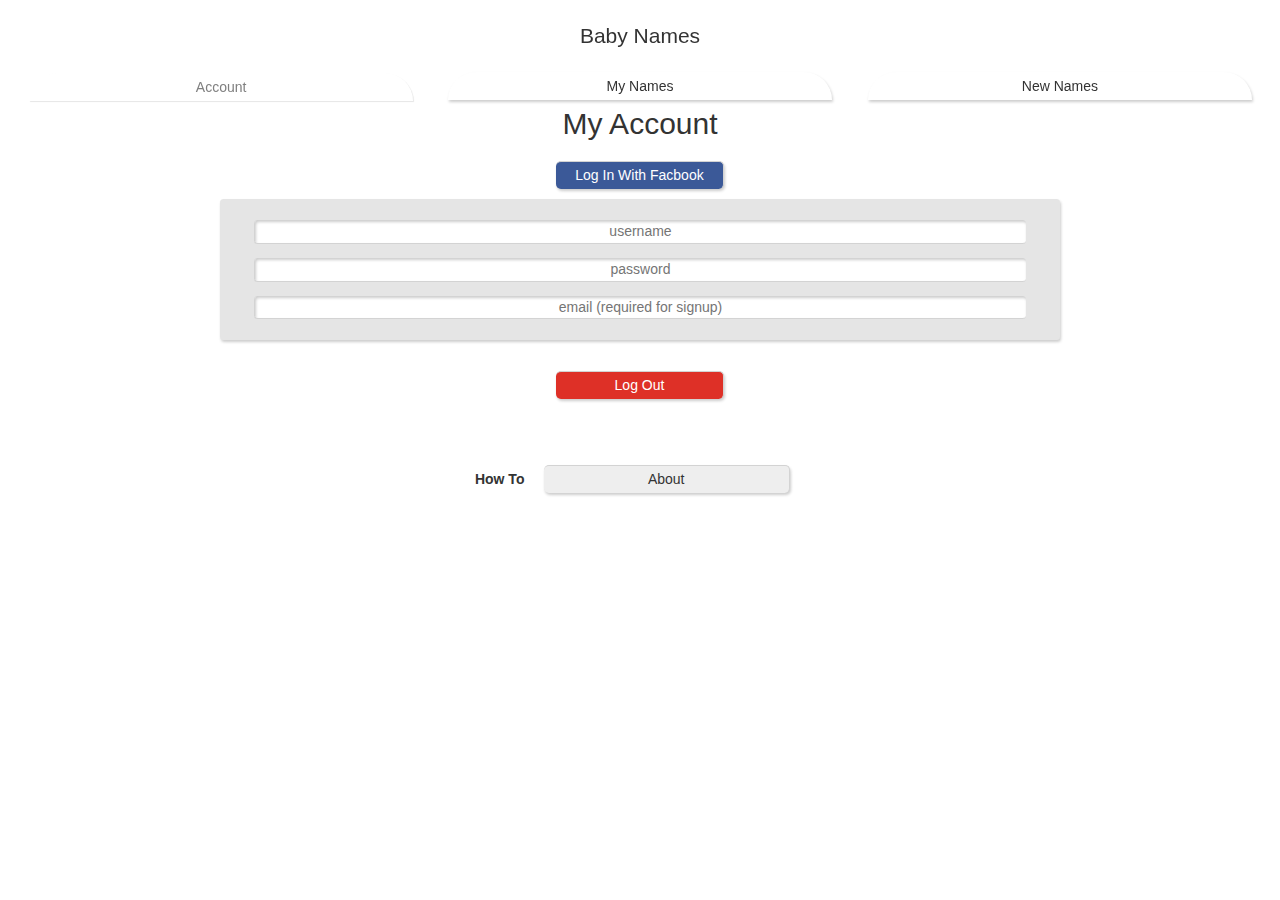
<file: index.html>
<!doctype html>
<head>
  <meta charset="utf-8">
  <title>Baby Names</title>
  <meta name="description" content="Baby Names">
  <meta name="viewport" content="width=device-width, initial-scale=1.0, maximum-scale=1.0, user-scalable=0"/>
  <link rel="apple-touch-icon" href="apple-touch-icon.png"/>
  <link rel="stylesheet" href="css/reset.css">
  <link rel="stylesheet" href="css/styles.css">
  <link type="text/css" rel="stylesheet" media="only screen and (max-device-width: 480px)" href="css/iPhone.css" />
  <link rel="stylesheet" href="https://maxcdn.bootstrapcdn.com/bootstrap/3.3.2/css/bootstrap.min.css">
  <script src="https://code.jquery.com/jquery-2.1.3.min.js"></script>
  <script type="text/javascript" src="http://www.parsecdn.com/js/parse-1.3.3.min.js"></script>
  <script src="https://maxcdn.bootstrapcdn.com/bootstrap/3.3.2/js/bootstrap.min.js"></script>
</head>
<body onload="currentPage('Account')">
  <script>
    window.fbAsyncInit = function() {
      Parse.FacebookUtils.init({
        appId      : '250844308284965',
        status     : false,  // check Facebook Login status
        cookie     : true,  // enable cookies to allow Parse to access the session
        xfbml      : true,  // initialize Facebook social plugins on the page
        version    : 'v2.2' // point to the latest Facebook Graph API version
      });
    };
    (function(d, s, id){
      var js, fjs = d.getElementsByTagName(s)[0];
      if (d.getElementById(id)) {return;}
      js = d.createElement(s); js.id = id;
      js.src = "//connect.facebook.net/en_US/sdk.js";
      fjs.parentNode.insertBefore(js, fjs);
    }(document, 'script', 'facebook-jssdk'));
  </script>
  <div class="spacer"></div>
  <div id="main" class="container">
    <header>
      <h1>Baby Names</h1>
      <button id="account" class="selected" onclick="account()">Account</button>
      <button id="myNames" onclick="myNames()">My Names</button>
      <button id="newNames" onclick="newNames()">New Names</button>
    </header>
    <div class="row">
      <div class="col-xs-12 col-sm-12 col-md-12 col-lg-12">
        <h2>My Account</h2>    
        <button class="fb_btn" id="logInWithFB" onclick="logInWithFB()">Log In With Facbook</button>    
        <button class="fb_btn" style="display:none;" id="linkWithFB" onclick="linkWithFB()">Link With Facebook</button>
        <a class="fb_btn fb_btn_a" style="display:none;" id="unlinkFromFB" onclick="unlinkFromFB()">Unlink From Facebook</a>
        <form id="loginForm" action="form_action.asp">
          <input id="username" type="text" name="username" placeholder="username" onkeypress="return logIn(event)"><br>
          <a style="display:none;" id="setUsername" onclick="setUsername()">Set Username</a>
          <input id="password" type="password" name="password" placeholder="password" onkeypress="return logIn(event)"><br>
          <a style="display:none;" id="resetPassword" onclick="resetPassword()">Reset Password</a>
          <input id="email" type="text" name="email" placeholder="email (required for signup)" onkeypress="return signUp(event)"><br>
          <a style="display:none;" id="setEmail" onclick="setEmail()">Set Email</a>
        </form>
        <div class="clearfix"></div><br>
        <button style="display:none;" id="signUp" onclick="signUpWithButton()">Sign Up</button>
        <button style="display:none;" id="logIn" onclick="logInWithButton()">Log In</button>
        <button id="logOut" class="red" onclick="logOut()">Log Out</button>
        <button style="display:none;" class="green" id="begin" onclick="newNames()">Begin!</button>
        <p id="output"></p>
      </div>      
    </div>    
  </div>
  <footer>
    <span><a href="about.html#howto">How To</a></span>
    <button onclick="about()">About</button>
  </footer>
  <script src="js/babynames.js"></script>
</body>
</html>
</file>
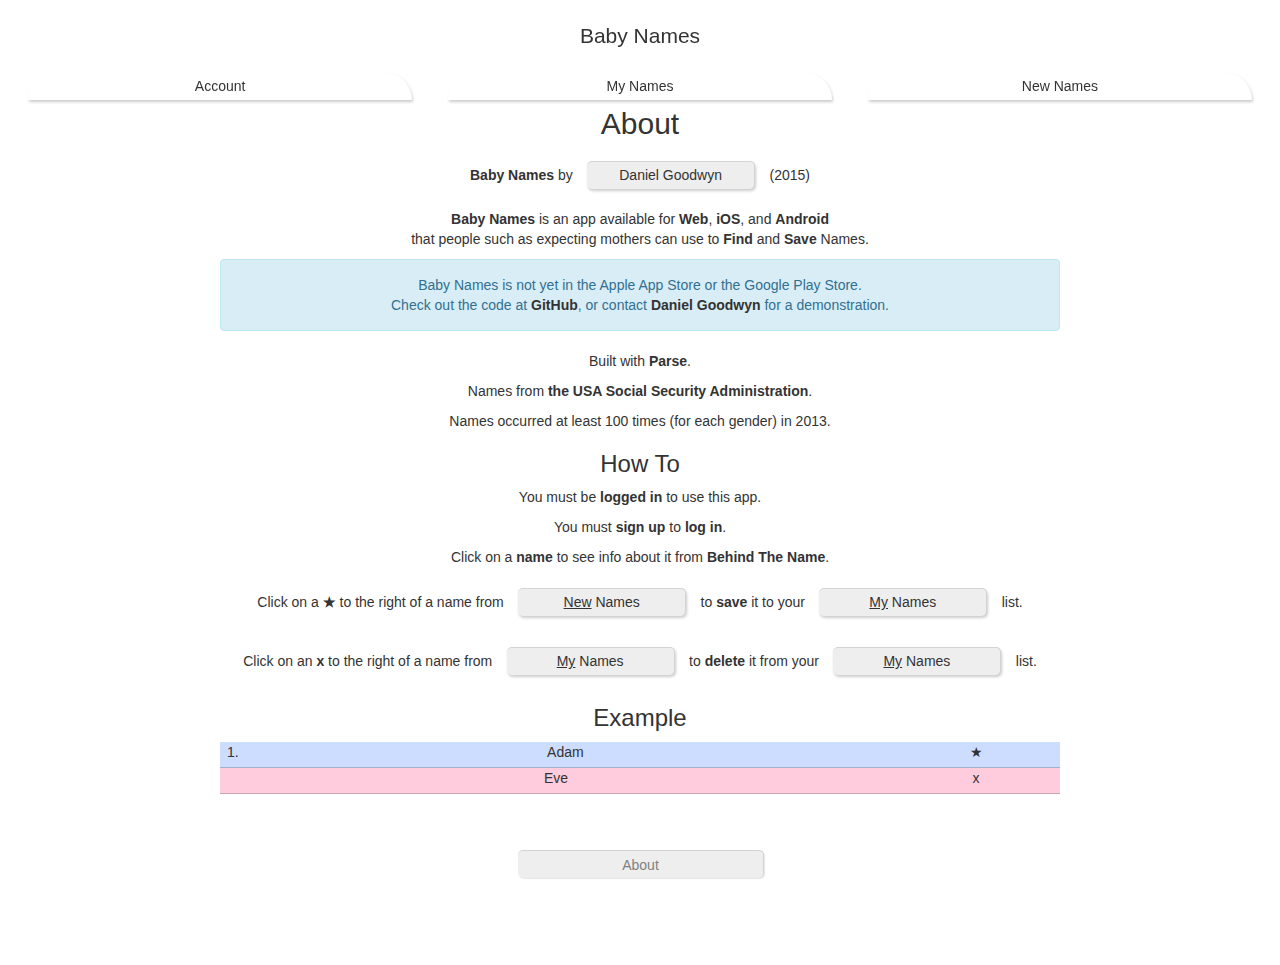
<file: about.html>
<!doctype html>
<head>
  <meta charset="utf-8">
  <title>Baby Names - About</title>
  <meta name="description" content="Baby Names">
  <meta name="viewport" content="width=device-width, initial-scale=1.0, maximum-scale=1.0, user-scalable=0"/>
  <link rel="apple-touch-icon" href="apple-touch-icon.png"/>
  <link rel="stylesheet" href="css/reset.css">
  <link rel="stylesheet" href="css/styles.css">
  <link type="text/css" rel="stylesheet" media="only screen and (max-device-width: 480px)" href="css/iPhone.css" />
  <link rel="stylesheet" href="https://maxcdn.bootstrapcdn.com/bootstrap/3.3.2/css/bootstrap.min.css">
  <script src="https://code.jquery.com/jquery-2.1.3.min.js"></script>
  <script type="text/javascript" src="http://www.parsecdn.com/js/parse-1.3.3.min.js"></script>
  <script src="https://maxcdn.bootstrapcdn.com/bootstrap/3.3.2/js/bootstrap.min.js"></script>
</head>
<body onload="saveExample()">
  <div class="spacer"></div>
  <div id="main" class="container">
    <header>
      <h1>Baby Names</h1>
      <button id="account" onclick="account()">Account</button>
      <button id="myNames" onclick="myNames()">My Names</button>
      <button id="newNames" onclick="newNames()">New Names</button>
    </header>
    <div class="row">
      <div class="col-xs-12 col-sm-12 col-md-12 col-lg-12">
        <h2>About</h2>
        <p><a href="index.html">Baby Names</a> by <button onclick="dlg()">Daniel Goodwyn</button> (2015)</p>
        <p><b>Baby Names</b> is an app available for <b>Web</b>, <b>iOS</b>, and <b>Android</b><br>that people such as expecting mothers can use to <a onclick="newNames()">Find</a> and <a onclick="newNames()">Save</a> Names.</p>
        <p class="alert alert-info">Baby Names is not yet in the Apple App Store or the Google Play Store.
        <br>Check out the code at <a href="https://github.com/DanielGoodwyn/Web-Baby-Names">GitHub</a>, or contact <a href="http://www.danielgoodwyn.com/contact">Daniel Goodwyn</a> for a demonstration.</p>
        <p>Built with <a href="http://www.parse.com">Parse</a>.</p>
        <p>Names from <a href="http://www.ssa.gov/oact/babynames/limits.html">the USA Social Security Administration</a>.</p>
        <p>Names occurred at least 100 times (for each gender) in 2013.</p>
        <a name="howto"></a> <a href="#howto">
          <h3>How To</h3>
        </a>
        <p>You must be <a href="index.html">logged in</a> to use this app.</p>
        <p>You must <a href="index.html">sign up</a> to <a href="index.html">log in</a>.</p>
        <p>Click on a <b>name</b> to see info about it from <a href="http://behindthename.com">Behind The Name</a>.</p>
        <p>Click on a <a style="cursor:pointer;" onclick="fakeSave('Adam', 'M')">★</a> to the right of a name from <button onclick="newNames()"><u>New</u> Names</button> to <b>save</b> it to your <button onclick="myNames()"><u>My</u> Names</button> list.</p>
        <p>Click on an <a style="cursor:pointer;" onclick="fakeDelete('Eve')">x</a> to the right of a name from <button onclick="myNames()"><u>My</u> Names</button> to <b>delete</b> it from your <button onclick="myNames()"><u>My</u> Names</button> list.</p>
        <a name="example"></a> <a href="#example">
          <h3>Example</h3>
        </a>
        <div id="example" class="orderedList">
          <div id="Adam" class="listItem boy">
            <span class="rowTitle" onclick="getInfo(this.parentNode.id)" id="AdamLabel"><div class="orderedListNumber" id="1">1.</div>Adam</span>
            <span class="detail" onclick="fakeSave(this.parentNode.id, 'M')" id="AdamDetail">★</span>
          </div>
          <div id="Eve" class="listItem girl">
            <span class="rowTitle" onclick="getInfo(this.parentNode.id)" id="EveLabel">Eve</span>
            <span class="detail" onclick="fakeDelete(this.parentNode.id)" id="EveDetail">x</span>
          </div>
        </div>
        <p id="output"></p>
      </div>
    </div>
  </div>
  <footer>
    <button class="selected" onclick="about()">About</button>
  </footer>
  <script src="js/babynames.js"></script>
</body>
</html>
</file>
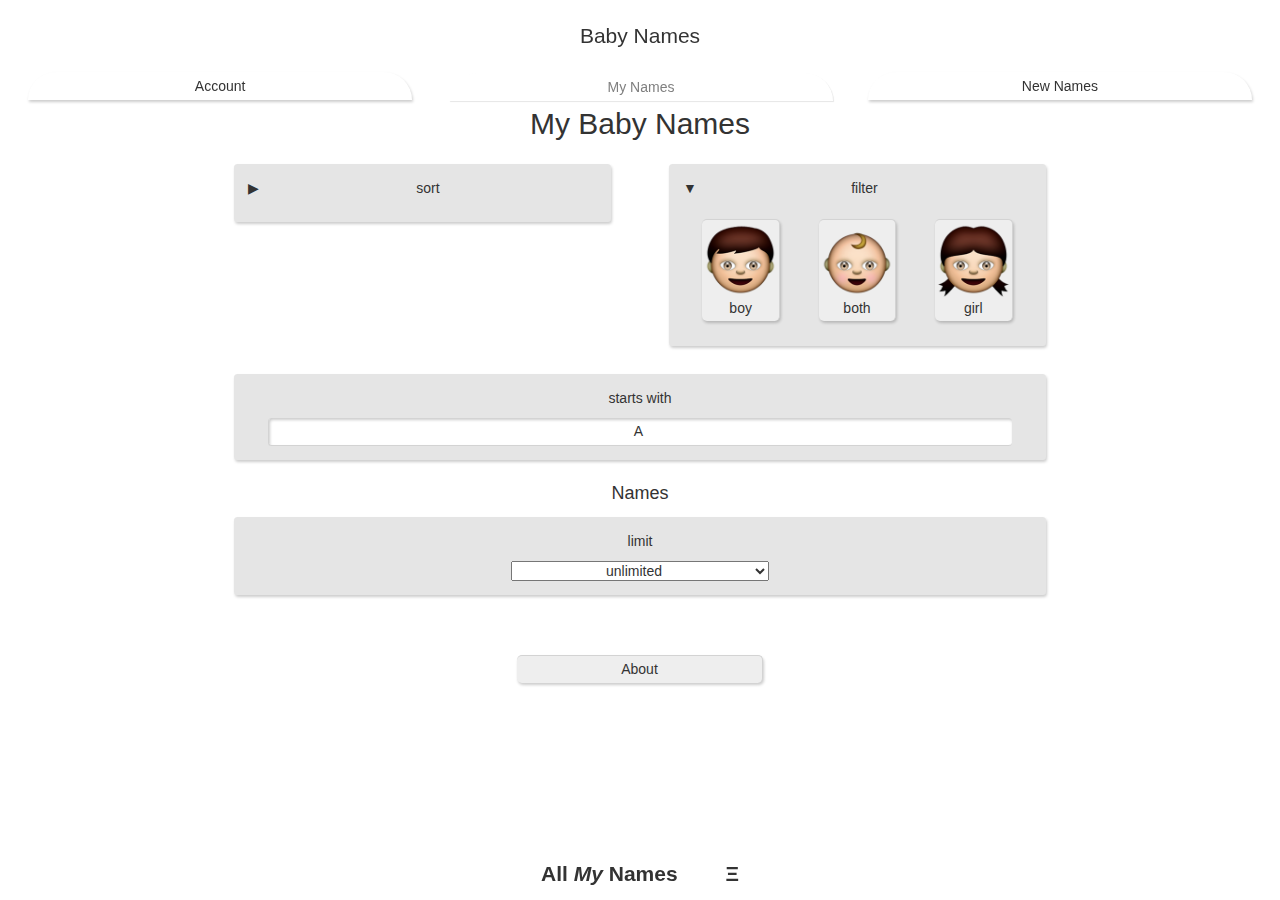
<file: mynames.html>
<head>
  <meta charset="utf-8">
  <title>My Baby Names</title>
  <meta name="description" content="Baby Names">
  <meta name="viewport" content="width=device-width, initial-scale=1.0, maximum-scale=1.0, user-scalable=0"/>
  <link rel="apple-touch-icon" href="apple-touch-icon.png"/>
  <link rel="stylesheet" href="css/reset.css">
  <link rel="stylesheet" href="css/styles.css">
  <link type="text/css" rel="stylesheet" media="only screen and (max-device-width: 480px)" href="css/iPhone.css" />
  <link rel="stylesheet" href="https://maxcdn.bootstrapcdn.com/bootstrap/3.3.2/css/bootstrap.min.css">
  <script src="https://code.jquery.com/jquery-2.1.3.min.js"></script>
  <script type="text/javascript" src="http://www.parsecdn.com/js/parse-1.3.3.min.js"></script>
  <script src="https://maxcdn.bootstrapcdn.com/bootstrap/3.3.2/js/bootstrap.min.js"></script>
</head>
<body onload="currentPage('MyNames')">
  <div class="spacer"></div>
  <div id="main" class="container">
    <header>
      <h1>Baby Names</h1>
      <button id="account" onclick="account()">Account</button>
      <button id="myNames" class="selected" onclick="myNames()">My Names</button>
      <button id="newNames" onclick="newNames()">New Names</button>
    </header>
    <h2>My Baby Names</h2>
    <div class="showAllNames">
      <a onclick="resetDefaults()">All <i>My</i> Names</a>
      <a onclick="randomName()">Ξ</a>
    </div>
    <div class="row">
      <div class="col-xs-12 col-sm-6 col-md-6 col-lg-6">
        <div class="form ">
          <span id="sortExpand">
            <p style="cursor:pointer;" onclick="show('sortCollapse'), hide('sortExpand')">sort <span style="float:left;">▶</span></p>
          </span>
          <span style="display:none;" id="sortCollapse">
            <p style="cursor:pointer;" onclick="show('sortExpand'), hide('sortCollapse')">sort <span style="float:left;">▼</span></p>
            <div class="row">
              <div class="col-xs-6 col-sm-6 col-md-6 col-lg-6">
                <button id="namesAtoZ" onclick="myNamesAtoZ()">A-Z</button>
              </div>
              <div class="col-xs-6 col-sm-6 col-md-6 col-lg-6">
                <button id="namesZtoA" onclick="myNamesZtoA()">Z-A</button>
              </div>
              <div class="hidden-md hidden-lg"><br><br><div class="clearfix"></div></div>
              <div class="col-xs-6 col-sm-6 col-md-6 col-lg-6">
                <button id="namesNewest" onclick="myNamesNewest()">newest</button>
              </div>
              <div class="col-xs-6 col-sm-6 col-md-6 col-lg-6">
                <button id="namesOldest" onclick="myNamesOldest()">oldest</button>
              </div>
              <div class="clearfix"></div>
            </div>
          </span>
        </div>
      </div>
      <div class="col-xs-12 col-sm-6 col-md-6 col-lg-6">
        <div class="form " id="genderForm">
          <span style="display:none;" id="filterExpand">
            <p style="cursor:pointer;" onclick="show('filterCollapse'), hide('filterExpand')">filter <span style="float:left;">▶</span></p>
          </span>
          <span id="filterCollapse">
            <p style="cursor:pointer;" onclick="show('filterExpand'), hide('filterCollapse')">filter <span style="float:left;">▼</span></p>
            <div class="col-xs-4 col-sm-4 col-md-4 col-lg-4">
              <button id="maleNames" onclick="myMaleNames()"><img src="images/boy.png"><br>boy</button>
            </div>
            <div class="col-xs-4 col-sm-4 col-md-4 col-lg-4">
              <button id="allNames" onclick="allMyNames()"><img src="images/baby.png"><br>both</button>
            </div>
            <div class="col-xs-4 col-sm-4 col-md-4 col-lg-4">
              <button id="femaleNames" onclick="myFemaleNames()"><img src="images/girl.png"><br>girl</button>
            </div>
            <div class="clearfix"></div>
          </span>
        </div>
      </div>
      <div class="col-xs-12 col-sm-12 col-md-12 col-lg-12">
        <div id="form" class="form">
          <p>starts with</p>
          <input type="search" id="startsWith" type="text" name="startsWith" placeholder="Start typing..." onkeyup="return getMyNames()" value="A"><br>
        </div>
      </div>
    </div>
    <a name='babyNames'>
      <h4>Names</h4>
    </a>    
    <p class='orderedList' id="randomName"></p>
    <p id="output"></p>    
    <div class="form">
      <p>limit</p>
      <select id="limitSelect" onchange="setLimit(), getMyNames()">
        <option value="10">10</option>
        <option value="25">25</option>
        <option value="50">50</option>
        <option value="100">100</option>
        <option value="200">200</option>
        <option selected value="unlimited">unlimited</option>
      </select>
    </div>
  </div>  
  <footer>
    <button onclick="about()">About</button>  
  </footer>  
  <script src="js/babynames.js"></script>
</body>
</html>
</file>
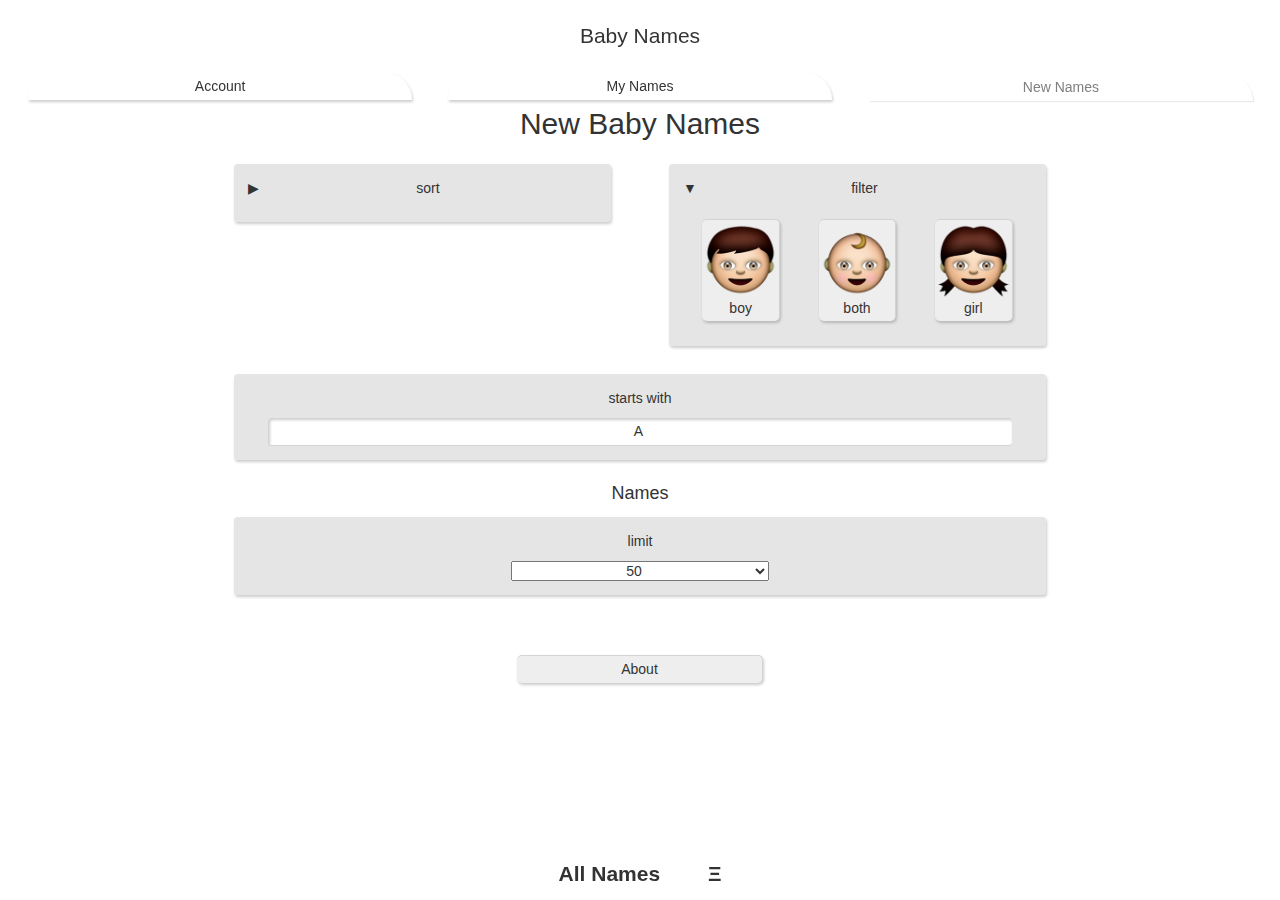
<file: newnames.html>
<head>
  <meta charset="utf-8">
  <title>New Baby Names</title>
  <meta name="description" content="Baby Names">
  <meta name="viewport" content="width=device-width, initial-scale=1.0, maximum-scale=1.0, user-scalable=0"/>
  <link rel="apple-touch-icon" href="apple-touch-icon.png"/>
  <link rel="stylesheet" href="css/reset.css">
  <link rel="stylesheet" href="css/styles.css">
  <link type="text/css" rel="stylesheet" media="only screen and (max-device-width: 480px)" href="css/iPhone.css" />
  <link rel="stylesheet" href="https://maxcdn.bootstrapcdn.com/bootstrap/3.3.2/css/bootstrap.min.css">
  <script src="https://code.jquery.com/jquery-2.1.3.min.js"></script>
  <script type="text/javascript" src="http://www.parsecdn.com/js/parse-1.3.3.min.js"></script>
  <script src="https://maxcdn.bootstrapcdn.com/bootstrap/3.3.2/js/bootstrap.min.js"></script>
</head>
<body onload="currentPage('NewNames')">
  <div class="spacer"></div>
  <div id="main" class="container">
    <header>
      <h1>Baby Names</h1>
      <button id="account" onclick="account()">Account</button>
      <button id="myNames" onclick="myNames()">My Names</button>
      <button id="newNames" class="selected" onclick="newNames()">New Names</button>
    </header>
    <h2>New Baby Names</h2>
    <div class="showAllNames">
      <a onclick="resetDefaults()">All Names</a>
      <a onclick="randomName()">Ξ</a>
    </div>
    <div class="row">
      <div class="col-xs-12 col-sm-6 col-md-6 col-lg-6">
        <div class="form">
          <span id="sortExpand">
            <p style="cursor:pointer;" onclick="show('sortCollapse'), hide('sortExpand')">sort <span style="float:left;">▶</span></p>
          </span>
          <span style="display:none;" id="sortCollapse">
            <p style="cursor:pointer;" onclick="show('sortExpand'), hide('sortCollapse')">sort <span style="float:left;">▼</span></p>
            <div class="row">
              <div class="col-xs-6 col-sm-6 col-md-6 col-lg-6">
                <button id="namesAtoZ" onclick="newNamesAtoZ()" class="col-xs-6 col-sm-6 col-md-3 col-lg-3">A-Z</button>
              </div>
              <div class="col-xs-6 col-sm-6 col-md-6 col-lg-6">
                <button id="namesZtoA" onclick="newNamesZtoA()" class="col-xs-6 col-sm-6 col-md-3 col-lg-3">Z-A</button>
              </div>
              <div class="col-xs-6 col-sm-6 col-md-6 col-lg-6">
                <button id="namesPopular" onclick="newNamesPopular()" class="col-xs-6 col-sm-6 col-md-3 col-lg-3">popular</button>
              </div>
              <div class="col-xs-6 col-sm-6 col-md-6 col-lg-6">
                <button id="namesUncommon" onclick="newNamesUncommon()" class="col-xs-6 col-sm-6 col-md-3 col-lg-3">uncommon</button>
              </div>
            </div>
          </span>
        </div>
      </div>
      <div class="col-xs-12 col-sm-6 col-md-6 col-lg-6">
        <div class="form" id="genderForm">
          <span style="display:none;" id="filterExpand">
            <p style="cursor:pointer;" onclick="show('filterCollapse'), hide('filterExpand')">filter <span style="float:left;">▶</span></p>
          </span>
          <span id="filterCollapse">
            <p style="cursor:pointer;" onclick="show('filterExpand'), hide('filterCollapse')">filter <span style="float:left;">▼</span></p>
            <div class="col-xs-4 col-sm-4 col-md-4 col-lg-4">
              <button id="maleNames" onclick="newMaleNames()"><img src="images/boy.png"><br>boy</button>
            </div>
            <div class="col-xs-4 col-sm-4 col-md-4 col-lg-4">
              <button id="allNames" onclick="allNewNames()"><img src="images/baby.png"><br>both</button>
            </div>
            <div class="col-xs-4 col-sm-4 col-md-4 col-lg-4">
              <button id="femaleNames" onclick="newFemaleNames()"><img src="images/girl.png"><br>girl</button>
            </div>
            <div class="clearfix"></div>
          </span>
        </div>
      </div>
      <div class="col-xs-12 col-sm-12 col-md-12 col-lg-12">
        <div id="form" class="form">
          <p>starts with</p>
          <input type="search" id="startsWith" type="text" name="startsWith" placeholder="Start typing..." onkeyup="return getNewNames()" value="A"><br>
        </div>
      </div>
    </div>
    <a name='babyNames'>
      <h4>Names</h4>
    </a>
    <p class='orderedList' id="randomName"></p>
    <p id="output"></p>
    <div class="form">
      <p>limit</p>
      <select id="limitSelect" onchange="setLimit(), getNewNames()">
        <option value="10">10</option>
        <option value="25">25</option>
        <option selected value="50">50</option>
        <option value="100">100</option>
        <option value="200">200</option>
        <option value="unlimited">unlimited</option>
      </select>
    </div>
  </div>
  <footer>
    <button onclick="about()">About</button>
  </footer>
  <script src="js/babynames.js"></script>
</body>
</html>
</file>
<file: css/styles.css>
body, .container {
    background: #eee;
    text-align: center;
}

header {
    background: rgba(255,255,255,.75);
    position: fixed;
    top: 0;
    left: 0;
    right: 0;
    width: 100%;
    margin: 0;
    padding: 0;
    border: none;    
    font-size: 1em;
    line-height: 1.5em;
    height: 5.5em;
    z-index: 4;
}

header button {
    background: white;
    width: 30%;
    font-size: 1em;
    height: 2em;
    margin: 0;
    padding: 0;
    border: none!important;
    box-shadow: 0!important;
    border-radius: 1in 1in 0 0;
}

header h1 {
    font-size: 1.5em;
    line-height: 1.5em;
}

.spacer {    
    height: 5.5em;
    width: 100%;
    padding: 0;
    margin: 0;
    border: none;
    background: white;
}

.showAllNames, .showAllNames:hover {
    position: fixed;
    background: rgba(255,255,255,.75);
    bottom: -1em;
    left: 0;    
    z-index: 5;
    cursor: pointer;
    padding: .75em 0;
    margin: .75em 0;
    width: 100%;
    font-size:1.5em;
    line-height:1.5em;
}

.showALlNames a {
    padding:0 1em; 
}

footer {
    padding: 25px;
    padding-bottom: 5.5em;
}

#main {
    min-width: 500px;
    max-width: 960px;
    margin: auto;
    text-align: center;
    background: white;
    padding: 10px 60px;
}

a {
    cursor: pointer;
    color: #333!important;  
}

h1, h2, h3, h4, h1 a, h2 a, h3 a, h4 a, a {
    color: black;
    text-decoration: none;
    font-weight: bolder;
}

h1 a:hover, h2 a:hover, h3 a:hover, h4 a:hover, a:hover {
    color: darkgray;
    text-decoration: none;
}

a:visited {
    color: #111;
}

a:visited:hover {
    color: darkgray;
}

h1 {
    margin-top: 0;
    font-size: 35px;
}

h2 {
    font-size: 30px;
}

h3 {
    font-size: 25px;
}

h4 {
    font-size: 20px;
}

form, .form {
    background: rgba(0,0,0,.1);
    box-shadow: 1px 2px 3px rgba(0,0,0,.2);
    border-radius: .25em;
    margin: 1em;
    padding: 1em;
}

#loginForm {
    margin:auto!important;
}

#loginForm input {
    margin: .5em;
    padding: .1em;
}

input {
    background: white;
    border:none;
    border-bottom: solid thin lightgray;
    border-top: none;
    border-left: solid thin lightgray;
    border-right: none;
    border-radius: .25em;
    box-shadow: inset 1px 2px 3px rgba(0,0,0,.2);
    text-align: center;
    width: 95%;
    padding: .25em 0;
    margin: .25em 2.5%;
}

input:hover {
    box-shadow: inset 2px 3px 3px rgba(0,0,0,.2);    
}

select {
    min-width: 33%;
    text-align: center;
}
select option {padding: 5px;}

.fb_btn {
    background: #3B5998;
    color: white;
}

.fb_btn_a {
    background: none!important;
    color: #3B5998!important;
    padding: 1em;
}

.fb_btn_a:hover {
    background: #3B5998;
    color: white;
}

button {
    background: #eee;
    border-bottom: none;
    border-top: solid thin lightgray;
    border-left: none;
    border-right: solid thin lightgray;
    text-decoration: none;
    border-radius: 5px;
    box-shadow: 1px 2px 3px rgba(0,0,0,.2);
    padding: .25em 1.25%;
    margin: .75em 1.25%!important;
    min-width: 20%;
    max-width: 90%;
}

form button, .form button {
    width: 90%!important;
    margin: .5em;
}

button:disabled, button:disabled:hover {
    background: #eee!important;
    color: #ddd!important;
}

button img {
    width: 100%;
    max-width: 108px;
}

button:hover {
    position: relative;
    top:-1px;
    left:-1px;
    box-shadow: 2px 3px 3px rgba(0,0,0,.2);
}

button:active, button.selected, button:disabled, button:disabled:hover {
    position: relative;
    top:1px;
    left:1px;
    box-shadow: 1px 1px 1px rgba(0,0,0,.1);
    color: gray;
}

.listItem, .rowTitle, .detail {
	cursor: pointer;
    border-bottom: solid thin rgba(0,0,0,.1);
    height: 26px;
}

.boy {
    background: #cdf;
}

.boy:hover {
    background: #9ac;
}

.girl {
    background: #fcd;
}

.girl:hover {
    background: #c9a;
}

.rowTitle {
    float:left;
	width: 80%;
}

.rowTitle:hover {
    background: rgba(0,0,0,.1);
}

.detail {
    float:right;
    width: 20%;
}

.detail:hover {
    background: rgba(0,0,0,.1);
}

.orderedListNumber {
    text-align: left;
    float: left;
    padding-left: .5em;    
}

.red {
    background: #de3027;
    color: white;
}

.green {
    background: #6bb933;
    color: white;
}
</file>
<file: css/iPhone.css>
p {
    margin: auto!important;
    padding: none!important;
    text-align: center!important;
    width: 200%!important;
}

body {    
    zoom: 50%;
}
html, body, .container {
    padding: 0!important;
    min-width:100%!important;
    width:480px!important;
    max-width: 100%!important;
    overflow-x: hidden!important;
}
header {
    font-size: 1em;
    line-height: 1.25em;
    height: 10em;
}

header button {
    background: white;
    width: 30%;
    font-size: 1em;
    height: 1.5em;
    border: none!important;
    box-shadow: 0!important;
    border-radius: 1in!important;
}

header h1 {
    font-size: 1.5em;
    line-height: 1.5em;
}

.spacer {
    line-height: 1.25em;
    height: 10em;
    width: 100%;
    background: white;
}

footer {
    padding: 25px;
    padding-bottom: 10em;
}

#main {
    padding: 0;
    max-width: 100%;
}

form {
    max-width: 80%;
    margin: 5%;
    padding: 5%;
    border-radius: 2em;
}

input {
    background: white;
    border:sold thick gray;
    border-radius: 2em;
    text-align: center;
    max-width: 80%;
    padding: .25em 5%;
    margin: .25em 5%;
}

select {
    min-width: 50%;
}

button {
    background: none;
    border:none;
    border-radius: 1in;
    box-shadow: 0 0 0 rgba(0,0,0,0);
    text-decoration: none;
    color: blue;
    padding:.25em 1%;
    margin:.25em 1%;
    min-width: 20%;
    max-width: 96%;
    font-weight: bolder;
}

button:hover, button:active {    
    box-shadow: 0 0 0 rgba(0,0,0,0);
}

button:disabled {
    background: none;
    color: #ddd!important;
}

button img {
    max-width: 80%;
}

button:active, button.selected {
    font-weight: bolder;
    position: relative;
    top:-2px;
    left:0;
    box-shadow: none;
    background: white;
    color: black;
}

h1 {
    font-size: 24px;
}

h2 {
    font-size: 22px;
}

h3 {
    font-size: 20px;
}

h4 {
    font-size: 18px;
}

p {
    font-size: 16px;
    padding: .5em .1em;
    margin: .5em auto;
    line-height: 1.2em;
    max-width: 80%;
}

a {
    color: blue!important;
    text-decoration: none;
    font-weight: bolder;
}

a:visited {
    color: blue;
}

.listItem, .rowTitle, .detail {
	cursor: pointer;
    border-bottom: solid thin rgba(0,0,0,.1);
    height: 50px;
}

.boy {
    background: #cdf;
}

.girl {
    background: #fcd;
}

.rowTitle {
    float:left;
	width: 80%;
}

.detail {
    float:right;
    width: 20%;
}

.orderedList {    
    font-size: 16px;
    width: 100%!important;
    margin-left: auto!important;
    margin-right: auto!important;
}

.orderedListNumber {
    text-align: left;
    float: left;
    padding-left: .5em;    
}

#randomName {
    padding-bottom: 0!important;
    margin-bottom: 0!important;
}

#output {
    padding-top: 0!important;
    margin-top: 0!important;    
    width: 100%!important;
    margin-left: auto!important;
    margin-right: auto!important;
}
</file>
